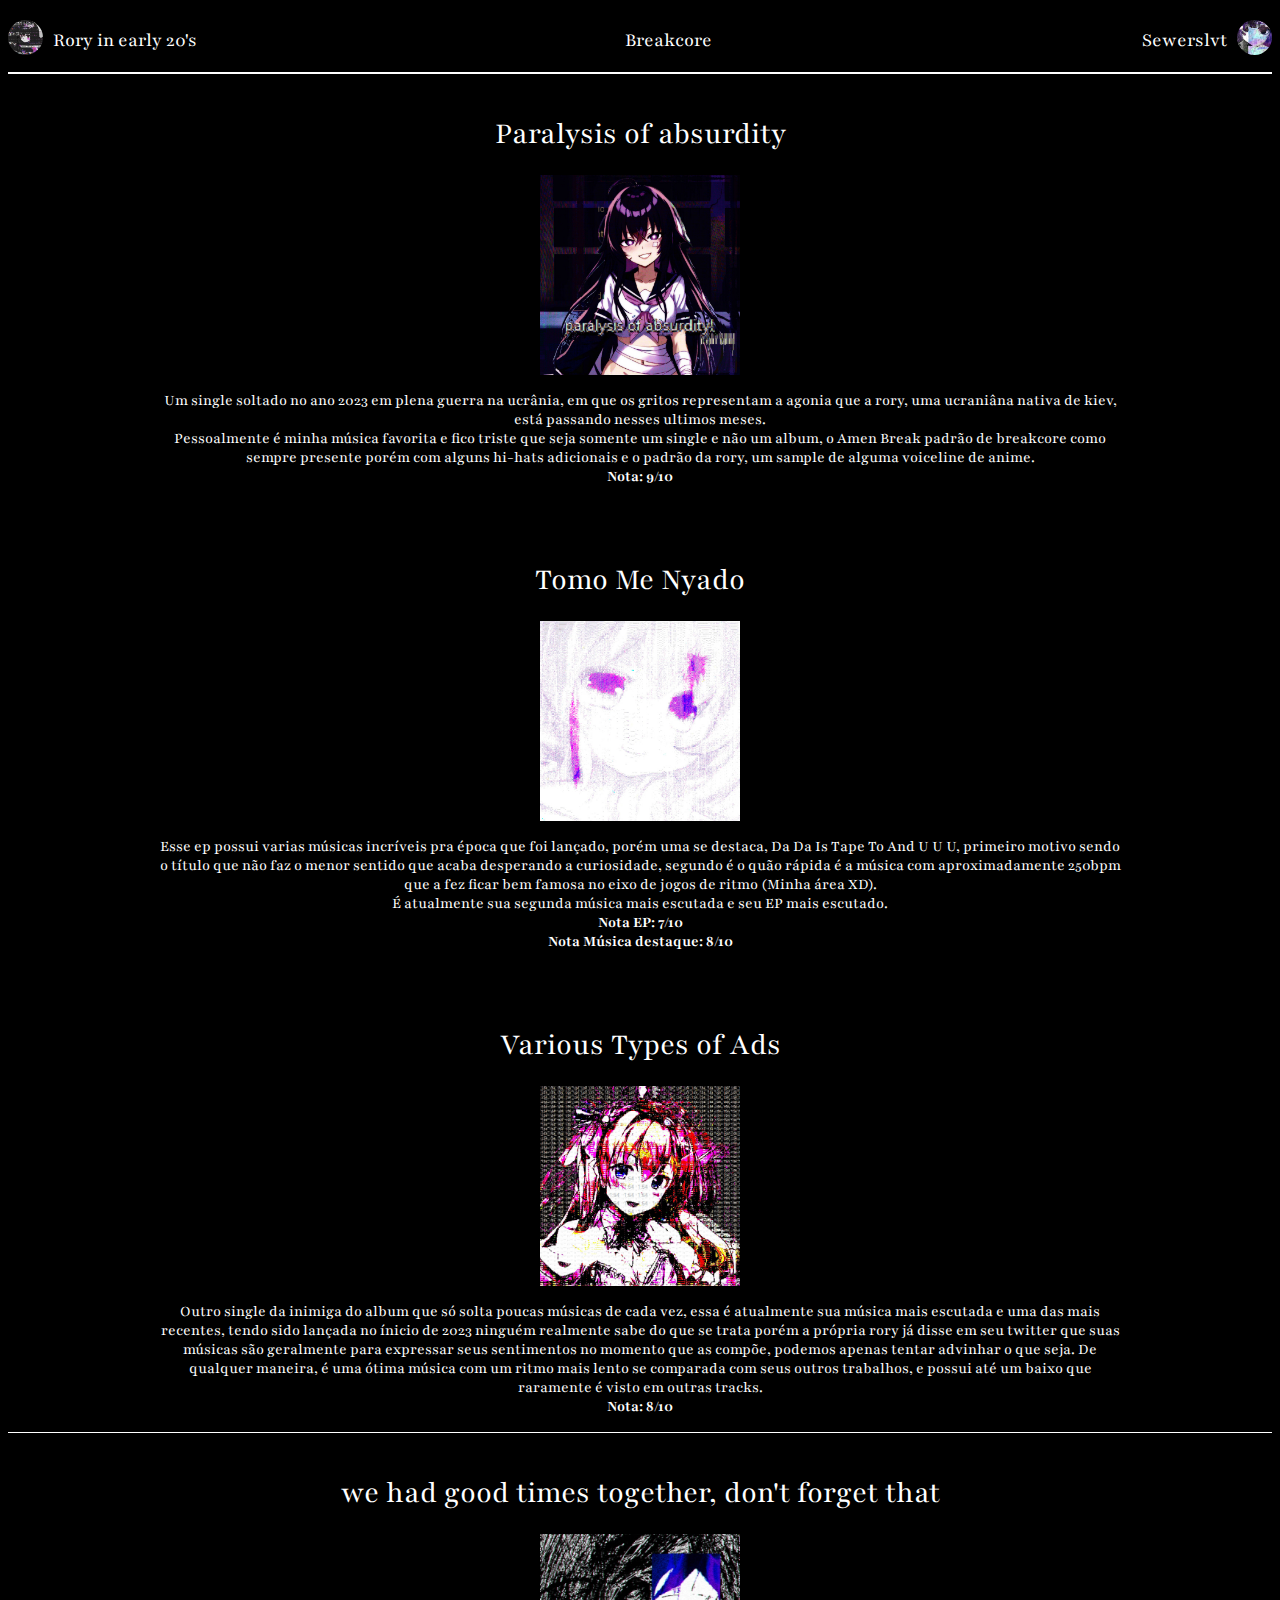
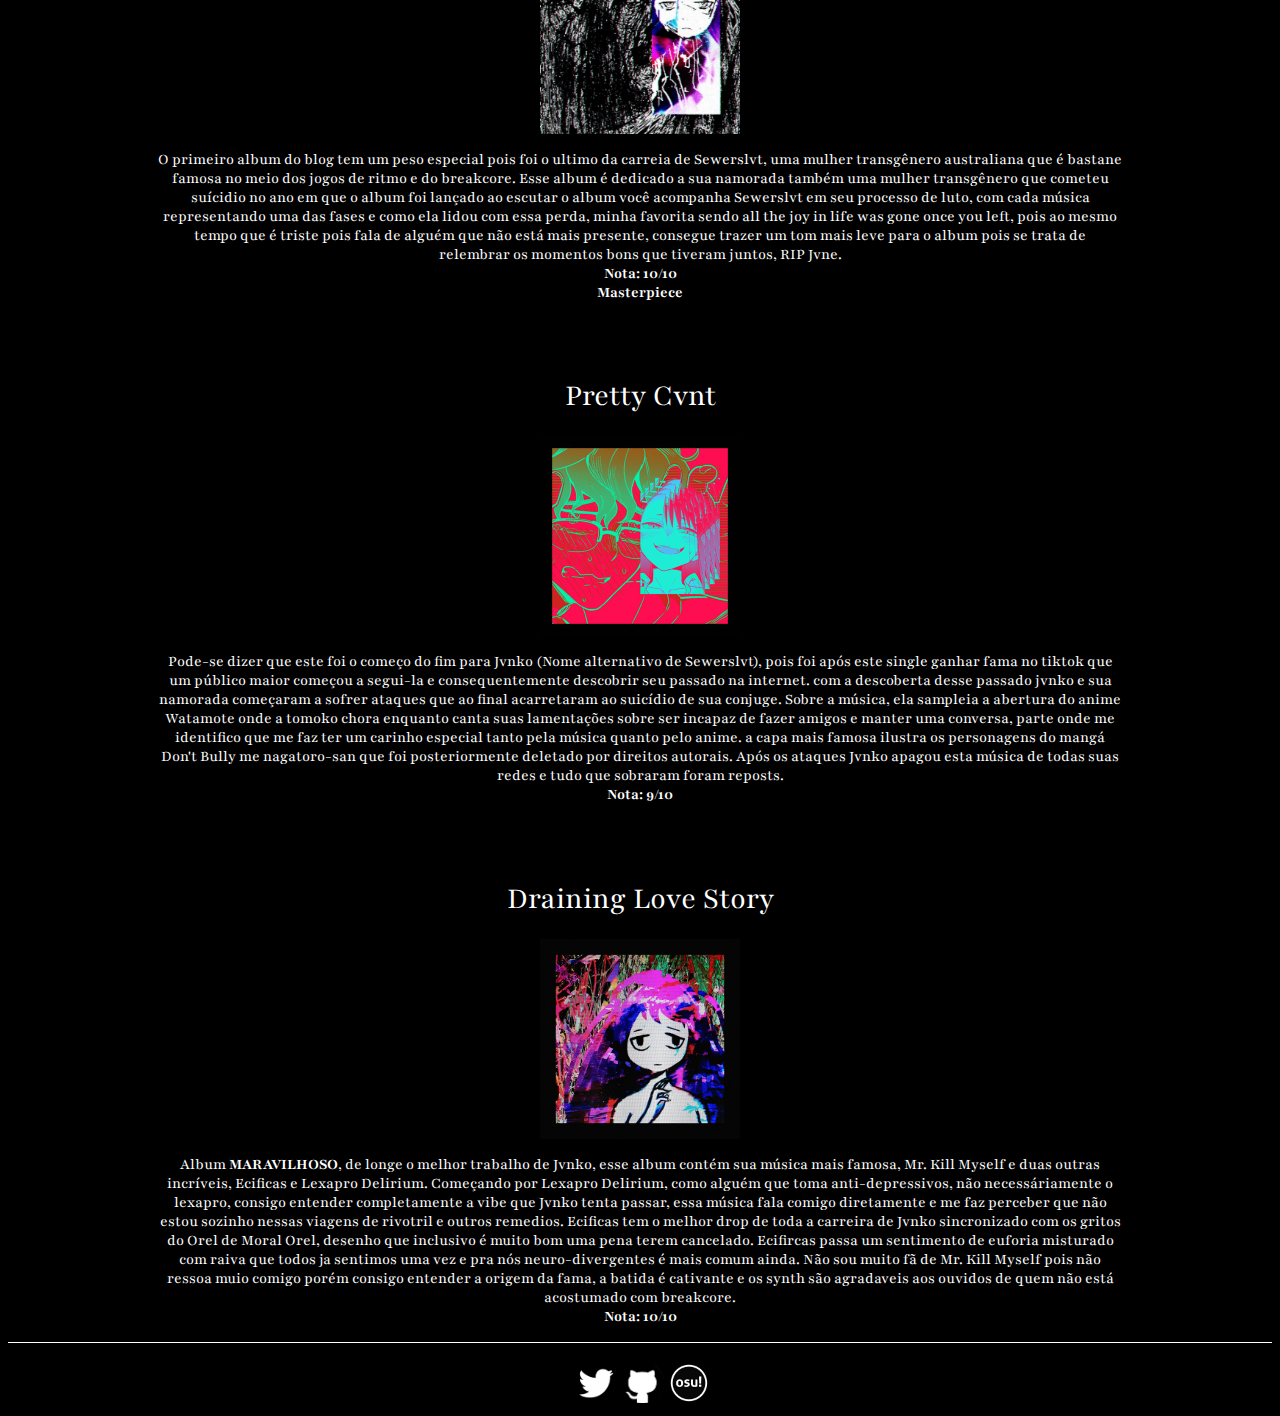
<file: blog/blog.html>
<!DOCTYPE html>
<html lang="pt-br">
<head>
    <meta charset="UTF-8">
    <meta http-equiv="X-UA-Compatible" content="IE=edge">
    <meta name="viewport" content="width=device-width, initial-scale=1.0">
    <title>Blog do Thiago</title>
    <link rel="stylesheet" href="styles.css">
    <link rel="preconnect" href="https://fonts.googleapis.com">
    <link rel="preconnect" href="https://fonts.gstatic.com" crossorigin>
    <link href="https://fonts.googleapis.com/css2?family=Playfair:wght@300&display=swap" rel="stylesheet">
</head>
<body>
    <header>
        <a href="#rory"><img class="logo" src="imgs/logo.jpg" alt="logo"></a>
        <a class="logo-text"href="#rory">Rory in early 20's</a>
            <p class="title">Breakcore</p>
        <a class="logo-text" href="#sewerslvt">Sewerslvt</a>
        <a href="#sewerslvt"><img class="top-right-img" src="imgs/top-right.jpg" alt="goreshit represent"></a>
    </header>
    <section id="rory">
        <h1 class="album-title">Paralysis of absurdity</h1>
        <a href="https://music.youtube.com/watch?v=EA6lSba3BWE&feature=share" target="_blank">
            <img class="album-imgs" src="imgs/paralysis-of-absurdity.jpg" alt="paralysis-of-absurdity">
        </a>
        <p class="album-desc">
            Um single soltado no ano 2023 em plena guerra na ucrânia, em que os gritos representam a agonia
            que a rory, uma ucraniâna nativa de kiev, está passando nesses ultimos meses.<br>
            Pessoalmente é minha música favorita e fico triste que seja somente um single e não um album, 
            o Amen Break padrão de breakcore como sempre presente porém com alguns hi-hats adicionais
            e o padrão da rory, um sample de alguma voiceline de anime.<br>
            <strong>Nota: 9/10</strong>
        </p>
        <br><br>
        <h1 class="album-title">Tomo Me Nyado</h1>
        <a href="https://music.youtube.com/playlist?list=OLAK5uy_l-x6M_7dkiMMdUaiyi_Bd0lrZCMI7eSMU" target="_blank">
            <img class="album-imgs" src="imgs/tomo-me-nyado.jpg" alt="tomo-me-nyado">
        </a>
        <p class="album-desc">
            Esse ep possui varias músicas incríveis pra época que foi lançado, porém uma se destaca, Da Da Is Tape To And U U U,
            primeiro motivo sendo o título que não faz o menor sentido que acaba desperando a curiosidade,
            segundo é o quão rápida é a música com aproximadamente 250bpm que a fez ficar bem famosa no eixo de jogos de ritmo
            (Minha área XD).<br>
            É atualmente sua segunda música mais escutada e seu EP mais escutado.<br>
            <strong>Nota EP: 7/10<br>Nota Música destaque: 8/10</strong>
        </p>
        <br><br>
        <h1 class="album-title">Various Types of Ads</h1>
        <a href="https://music.youtube.com/playlist?list=OLAK5uy_n5awSH5KVdw-AgZO90TzYt2iDo1nmEngc" target="_blank">
            <img class="album-imgs" src="imgs/various-types-of-ads.jpg">
        </a>
        <p class="album-desc">
            Outro single da inimiga do album que só solta poucas músicas de cada vez,
             essa é atualmente sua música mais escutada e uma das mais recentes, tendo sido lançada no ínicio de 2023 
             ninguém realmente sabe do que se trata porém a própria rory já disse em seu twitter que suas músicas 
             são geralmente para expressar seus sentimentos no momento que as compõe, podemos apenas tentar advinhar
             o que seja. De qualquer maneira, é uma ótima música com um ritmo mais lento se comparada com seus outros
             trabalhos, e possui até um baixo que raramente é visto em outras tracks.<br>
             <strong>Nota: 8/10</strong>
        </p>
    </section>
    <section id="sewerslvt">
        <h1 class="album-title">we had good times together, don't forget that</h1>
        <a href="https://music.youtube.com/playlist?list=OLAK5uy_muvgxae_oLSvDyo0q_zp0JrkBS73nkLMM" target="_blank">
            <img class="album-imgs" src="imgs/we-had-goodtimes.jpg" alt="sewerslvt last album">
        </a>
            <p class="album-desc">
                O primeiro album do blog tem um peso especial pois foi o ultimo da carreia de Sewerslvt, uma mulher
                transgênero australiana que é bastane famosa no meio dos jogos de ritmo e do breakcore. Esse album
                é dedicado a sua namorada também uma mulher transgênero que cometeu suícidio no ano em que o album foi lançado
                ao escutar o album você acompanha Sewerslvt em seu processo de luto, com cada música representando uma das fases
                e como ela lidou com essa perda, minha favorita sendo all the joy in life was gone once you left, pois ao mesmo tempo
                que é triste pois fala de alguém que não está mais presente, consegue trazer um tom mais leve para o album pois se trata
                de relembrar os momentos bons que tiveram juntos, RIP Jvne.<br>
                <strong>Nota: 10/10<br>Masterpiece</strong>
            </p>
            <br><br>
        <h1 class="album-title">Pretty Cvnt</h1>
        <a href="https://music.youtube.com/playlist?list=OLAK5uy_kqpq9NjeSsZukndazupijlut750CQeGlI" target="_blank">
            <img class="album-imgs" src="imgs/pretty-cvnt.jpeg" alt="pretty cunt">
        </a>
        <p class="album-desc">
            Pode-se dizer que este foi o começo do fim para Jvnko (Nome alternativo de Sewerslvt), pois foi após este single
            ganhar fama no tiktok que um público maior começou a segui-la e consequentemente descobrir seu passado na internet.
            com a descoberta desse passado jvnko e sua namorada começaram a sofrer ataques que ao final acarretaram ao suicídio de sua conjuge.
            Sobre a música, ela sampleia a abertura do anime Watamote onde a tomoko chora enquanto canta suas lamentações sobre ser
            incapaz de fazer amigos e manter uma conversa, parte onde me identifico que me faz ter um carinho especial tanto pela música quanto pelo anime.
            a capa mais famosa ilustra os personagens do mangá Don't Bully me nagatoro-san que foi posteriormente deletado por direitos autorais.
            Após os ataques Jvnko apagou esta música de todas suas redes e tudo que sobraram foram reposts. <br>
            <strong>Nota: 9/10</strong>
        </p>
        <br><br>
        <h1 class="album-title">Draining Love Story</h1>
        <a href="https://music.youtube.com/playlist?list=OLAK5uy_lwWVcID2Sw8o6Jfa9vz8-a2hqEFffKb-g" target="_blank">
            <img class="album-imgs" src="imgs/draining-love-story.jpg" alt="draining-love-story">
        </a>
        <p class="album-desc">
            Album <strong>MARAVILHOSO</strong>, de longe o melhor trabalho de Jvnko, esse album contém sua música mais famosa,
            Mr. Kill Myself e duas outras incríveis, Ecificas e Lexapro Delirium. Começando por Lexapro Delirium, como alguém
            que toma anti-depressivos, não necessáriamente o lexapro, consigo entender completamente a vibe que Jvnko tenta passar,
            essa música fala comigo diretamente e me faz perceber que não estou sozinho nessas viagens de rivotril e outros remedios.
            Ecificas tem o melhor drop de toda a carreira de Jvnko sincronizado com os gritos do Orel de Moral Orel, desenho que inclusivo
            é muito bom uma pena terem cancelado. Ecifircas passa um sentimento de euforia misturado com raiva que todos ja sentimos uma vez
            e pra nós neuro-divergentes é mais comum ainda. Não sou muito fã de Mr. Kill Myself pois não ressoa muio comigo porém consigo
            entender a origem da fama, a batida é cativante e os synth são agradaveis aos ouvidos de quem não está acostumado com breakcore.
            <br>
            <strong>Nota: 10/10</strong>
        </p>
    </section>
    <footer>
        <a href="https://twitter.com/Wooggii1" target="_blank">
            <img class="footer-img" src="imgs/twitter-logo.png" alt="twitter">
        </a>
        <a href="https://github.com/Wooggi1" target="_blank">
            <img class="footer-img" src="imgs/github-logo.jpg" alt="github">
        </a>
        <a href="https://osu.ppy.sh/users/12678382" target="_blank">
            <img class="footer-img" src="imgs/osu-logo.png" alt="osu">
        </a>
    </footer>
</body>
</html>
</file>
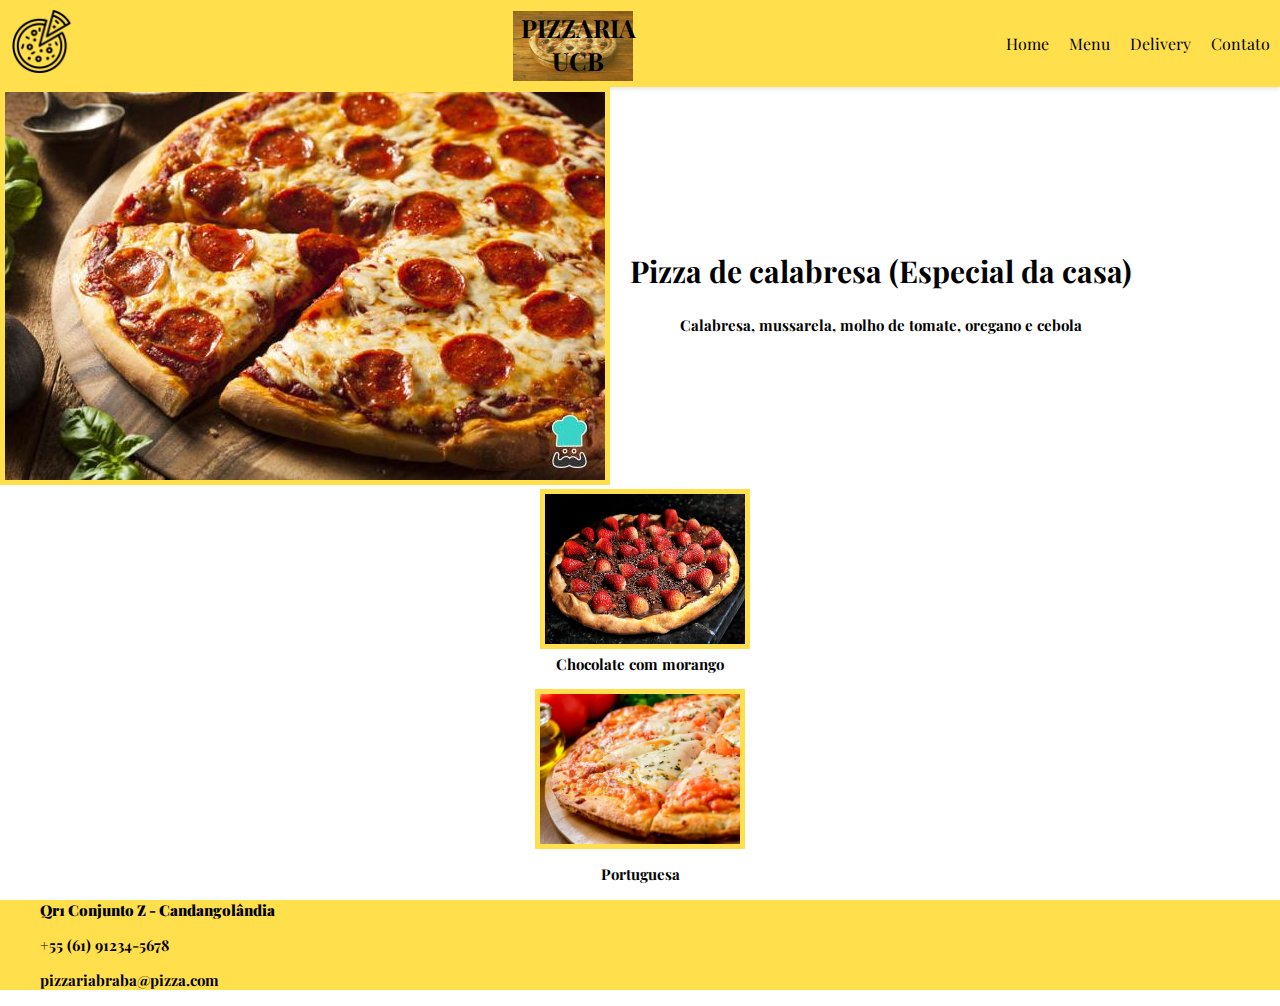
<file: pizzaria/pizzaria.html>
<!DOCTYPE html>
<html lang="pt-br">
<head>
    <meta charset="UTF-8">
    <meta http-equiv="X-UA-Compatible" content="IE=edge">
    <meta name="viewport" content="width=device-width, initial-scale=1.0">
    <title>Pizzaria</title>
    <link rel="stylesheet" href="styles.css">
    <link rel="preconnect" href="https://fonts.googleapis.com">
    <link rel="preconnect" href="https://fonts.gstatic.com" crossorigin>
    <link href="https://fonts.googleapis.com/css2?family=Playfair+Display:ital,wght@0,400;1,900&display=swap" rel="stylesheet">
    <link href="main.js">
</head>
<body>
    <header>
        <nav>
            <div class="logo">
              <a href="pizzaria.html"><img src="/pizzaria/imgs/logo.png" alt="Logo"></a>
            </div>
            <div class="div-text-header">
                <img class="header-img-bg" src="imgs/pizza_calabresa-scaled.jpg" alt="Pizza calabresa header">
                <h1 class="header-text">PIZZARIA UCB</h1>
            </div>
            <div class="menu">
              <ul>
                <li><a href="pizzaria.html">Home</a></li>
                <li><a href="#nntem¯\_(ツ)_/¯">Menu</a></li>
                <li><a href="#nntemtbm¯\_(ツ)_/¯">Delivery</a></li>
                <li><a href="#vcjasabe¯\_(ツ)_/¯">Contato</a></li>
              </ul>
            </div>
            <div class="toggle">
              <i class="fa fa-bars menu-icon"></i>
            </div>
          </nav>
    </header> 
    <section>
        <div class="container">
            <div>
                <img id="fotoprincipal" class="image" src="imgs/pizza_calabresa_e_mussarela_4389_600.jpg" alt="Pizza de calabresa">  
            </div>
            <div class="text">
                <h2>Pizza de calabresa (Especial da casa)<br><h3>Calabresa, mussarela, molho de tomate, oregano e cebola</h3></h2>
            </div>
        </div>
    </section>
    <section>
        <a class="clickable-img" href="https://wa.me/55993718617/?text=quero uma de Chocolate!" target="_blank"><img onclick="changeImage1()" class="pizzaMenu" class="center" src="imgs/pizzaChocolate.jpg" alt="pizza de chocolate"></a>
        <h3>Chocolate com morango</h3>
        <a href="https://wa.me/55993718617/?text=quero uma Portuguesa!" target="_blank"><img onclick="changeImage2()" class="pizzaMenu" src="imgs/Portuguesa.jpg" alt="pizza de portuguesa"></a>
        <h3>Portuguesa</h3>
    </section>
<footer class="yellow">
    <ul>
        <li><p><strong>Qr1 Conjunto Z - Candangolândia</strong></p></li>
        <li><p>+55 (61) 91234-5678</p></li>
        <li><p>pizzariabraba@pizza.com</p></li>
    </ul>
</footer>
</body>
</html>
</file>
<file: blog/styles.css>
.logo {
    height: 35px;
    border-radius: 20px;
    margin-right: 10px;
}

.logo:hover {
    opacity: 0.6;
}

.logo:active{
    opacity: 0.3;
}

header {
    display: flex;
    vertical-align: top;
    align-items: center;
    position: sticky;
    top: 0;
    z-index: 100;
    background-color: black;
    border-bottom: 1px solid white;
}

body {
    background-color: black;
    font-family: 'Playfair', serif;
    color: white;
}

.logo-text {
    text-decoration: none;
    color: white;
    font-size: 20px;
}

.logo-text:hover{
    opacity: 0.6;
}

.logo-text:active {
    opacity: 0.3;
}

.title {
    text-align: center;
    font-size: 20px;
    margin-left: auto;
    margin-right: 430px;
}

.top-right-img {
    border-radius: 20px;
    height: 35px;
    margin-left: 10px;
}

.top-right-img:hover{
    opacity: 0.6;
}

.top-right-img:active {
    opacity: 0.3;
}

.album-imgs {
    display: block;
    margin-left: auto;
    margin-right: auto;
    height: 200px;
}

.album-title {
    text-align: center;
    font-weight: normal;
}

.album-desc {
    text-align: center;
    font-weight: normal;
    margin-left: 150px;
    margin-right: 150px;
}

section, footer {
    border-top: 1px solid white;
    padding-top: 20px;
}

footer {
    display: flex;
    justify-content: center; /* Center the content horizontally */
    align-items: center; /* Center the content vertically */
    border-top: 1px solid white;
    padding-top: 20px;
}

.footer-img {
    height: 40px;
    border-radius: 30px;
    margin-left: 5px;
} 

.footer-img:hover {
    opacity: 0.6;
}

.footer-img:active {
    opacity: 0.3;
}
</file>
<file: pizzaria/styles.css>
* {
    font-family: 'Playfair Display', serif;
}

.header-text {
    margin: 0 -50px 0 calc(5% + 20px);
    position: relative;
}  

.header-img-bg {
    position: absolute;
    opacity: 0.7;
    height: 70px;
    width: 120px;
    margin-left: 45px;
    filter: blur();
}
nav {
    display: flex;
    justify-content: space-between;
    align-items: center;
    background-color: #fff;
    padding: 10px;
    box-shadow: 0 2px 4px rgba(0,0,0,0.1);
    background: #FFDF4C;
}
  
.logo {
    width: 5%;
}
  
.logo img {
    width: 100%;
    height: auto;
}
  
.menu ul {
    display: flex;
    list-style: none;
    margin: 0;
    padding: 0;
}
  
.menu li {
    margin-right: 20px;
 }
  
.menu li:last-child {
    margin-right: 0;
}
  
.menu a {
    text-decoration: none;
    color: #000;
}
  
.toggle {
    display: none;  
}
  
@media screen and (max-width: 768px) {
    .menu {
        display: none;
        position: absolute;
        top: 50px;
        left: 0;
        width: 100%;
        background-color: #fff;
        box-shadow: 0 2px 4px rgba(0,0,0,0.1);
    }
  
    .menu ul {
        flex-direction: column;
    }
  
    .menu li {
        margin-right: 0;
        margin-bottom: 10px;
    }
  
    .menu-icon {
        font-size: 1.5rem;
    }
  
    .toggle {
        display: block;
        cursor: pointer;
    }
}
  

header {
    margin: 0;
    padding: 0;
}
body {
    margin: 0;
    padding: 0;
    background-color: white;
}
h1 {
    text-align: center;
    font-size: 25px;
    justify-content: center;
}

h3 {
    font-size: 15px;
    text-align: center;
}

p {
    font-size: 15px;
    font-weight: bold;
    text-align: left    ;
}

img {
    max-width: 100%;
}

.pizzaMenu {
    border: 5px solid #FFDF4C;
    width: 200px;
    height: 150px;
    align-items: center;
    display: block;
    margin-left: auto;
    margin-right: auto;
    transition: transform .2s; /* Animation */
}

.clickable-img {
    width: 200px;
    height: 150px;
    align-items: center;
    display: block;
    margin-left: auto;
    margin-right: auto;
}
.pizzaMenu:hover {
    transform: scale(1.5);
}
.container {
    display: flex;
    align-items: center;

}

.yellow {
    background-color: #FFDF4C;
    padding: 0;
    border: 0;
    margin: 0;
}

.image {
    border: 5px solid #FFDF4C; 
}

.text {
    font-size: 20px;
    padding-left: 20px;
}

ul {
    list-style-type: none;
}
</file>
